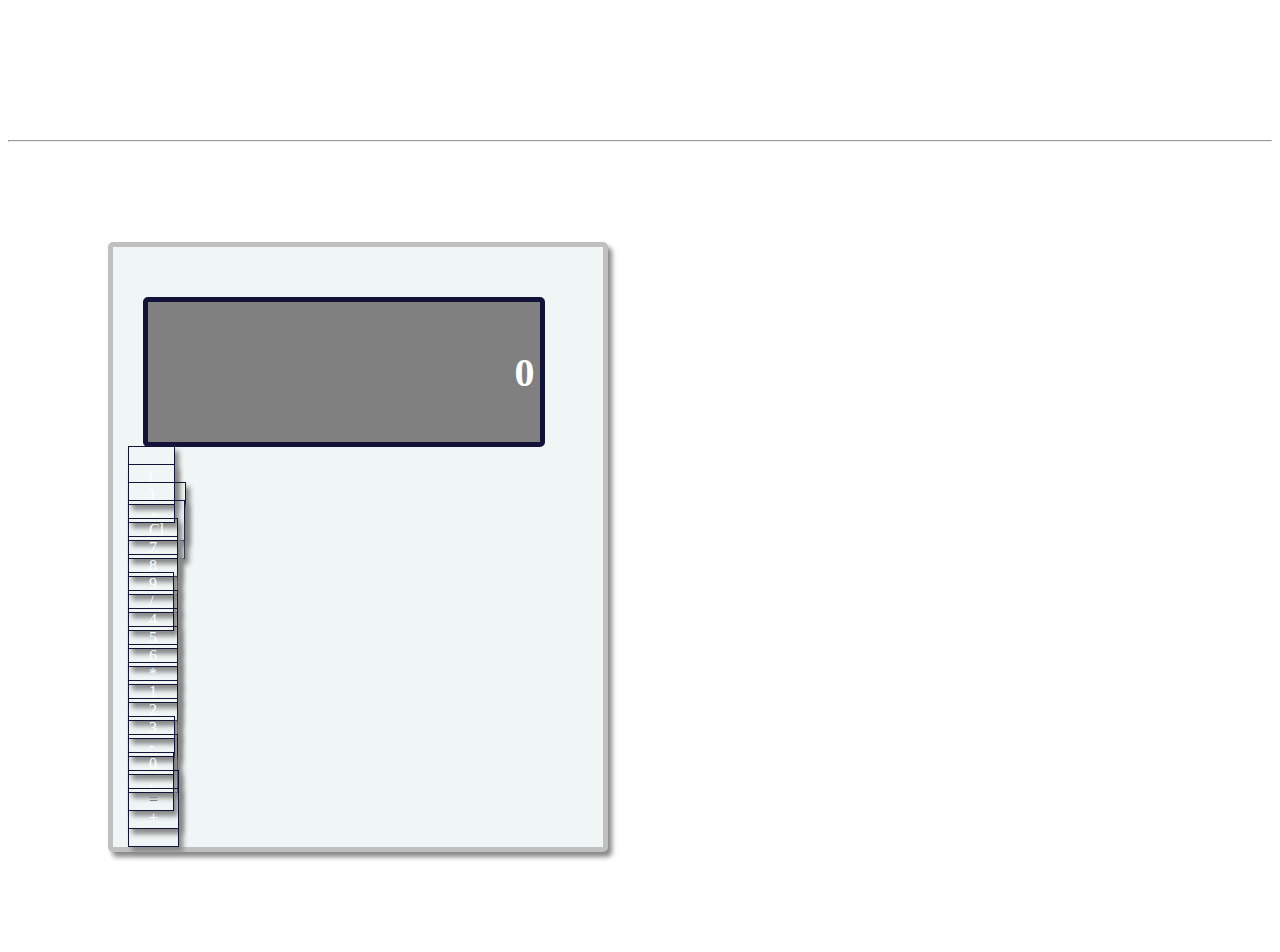
<file: Javascript_Calculator/index.html>
<!DOCTYPE html>
<html lang="en">
<head>
    <meta charset="UTF-8">
    <meta name="viewport" content="width=device-width, initial-scale=1.0">
    <meta http-equiv="X-UA-Compatible" content="ie=edge">
    <title>JS Calculator</title>
    <link rel="stylesheet" href="style.css">
</head>
<body>
<div class="container-fluid">
    <div class="row">
        <div class="container">
            <h1 class="lead text-center">js Calculator</h1>
        </div>
    </div>
    <hr>
    <div class="calculator-box mx-auto" id="calculator">
        <!-- 1 row -->
        <div class="row">
            <div class="calcOut mx-auto">
                <h1 id="steps">0</h1>
            </div>
        </div>
        <!-- 2 row -->
        <div class="row mx-auto">
            <div class="col-3">
                <a class="btn btn-lg btn-primary " id="(">(</a>
            </div>
            <div class="col-3">
                <a class="btn btn-lg btn-primary" id=")">)</a>
                <br>
            </div>
            <div class="col-3">
                <a class="btn btn-lg btn-danger" id="backOne">&#8592;</a>
            </div>
            <div class="col-3">
                <a class="btn btn-lg btn-danger" id="deleteAll">Cl</a>
            </div>
        </div>
        <!-- 3 row -->
        <div class="row mx-auto">
            <div class="col-3">
                <a class="btn btn-lg btn-primary" id="7">7</a>
            </div>
            <div class="col-3">
                <a class="btn btn-lg btn-primary" id="8">8</a>
                <br>
            </div>
            <div class="col-3"></hr>
                <a class="btn btn-lg btn-primary" id="9">9</a>
            </div>
            <div class="col-3">
                <a class="btn btn-lg btn-info" id="/">/</a>
            </div>
        </div>
        <!-- 4 row -->
        <div class="row mx-auto">
            <div class="col-3">
                <a class="btn btn-lg btn-primary" id="4">4</a>
            </div>
            <div class="col-3">
                <a class="btn btn-lg btn-primary" id="5">5</a>
                <br>
            </div>
            <div class="col-3">
                <a class="btn btn-lg btn-primary" id="6">6</a>
            </div>
            <div class="col-3">
                <a class="btn btn-lg btn-info" id="*">*</a>
            </div>
        </div>
        <!-- 5 row -->
        <div class="row mx-auto">
            <div class="col-3">
                <a class="btn btn-lg btn-primary" id="1">1</a>
            </div>
            <div class="col-3">
                <a class="btn btn-lg btn-primary" id="2">2</a>
                <br>
            </div>
            <div class="col-3">
                <a class="btn btn-lg btn-primary" id="3">3</a>
            </div>
            <div class="col-3">
                <a class="btn btn-lg btn-info" id="-">-</a>
            </div>
        </div>
        <!-- 6 row -->
        <div class="row mx-auto">
            <div class="col-3">
                <a class="btn btn-lg btn-primary" id="0">0</a>
            </div>
            <div class="col-3">
                <a class="btn btn-lg btn-primary" id=".">.</a>
                <br>
            </div>
            <div class="col-3">
                <a class="btn btn-lg btn-warning" id="total" style="color: grey">=</a>
            </div>
            <div class="col-3">
                <a class="btn btn-lg btn-info" id="+">+</a>
            </div>
        </div>
    </div>
</div>
<script src="main.js"></script>
</body>
</html>
</file>
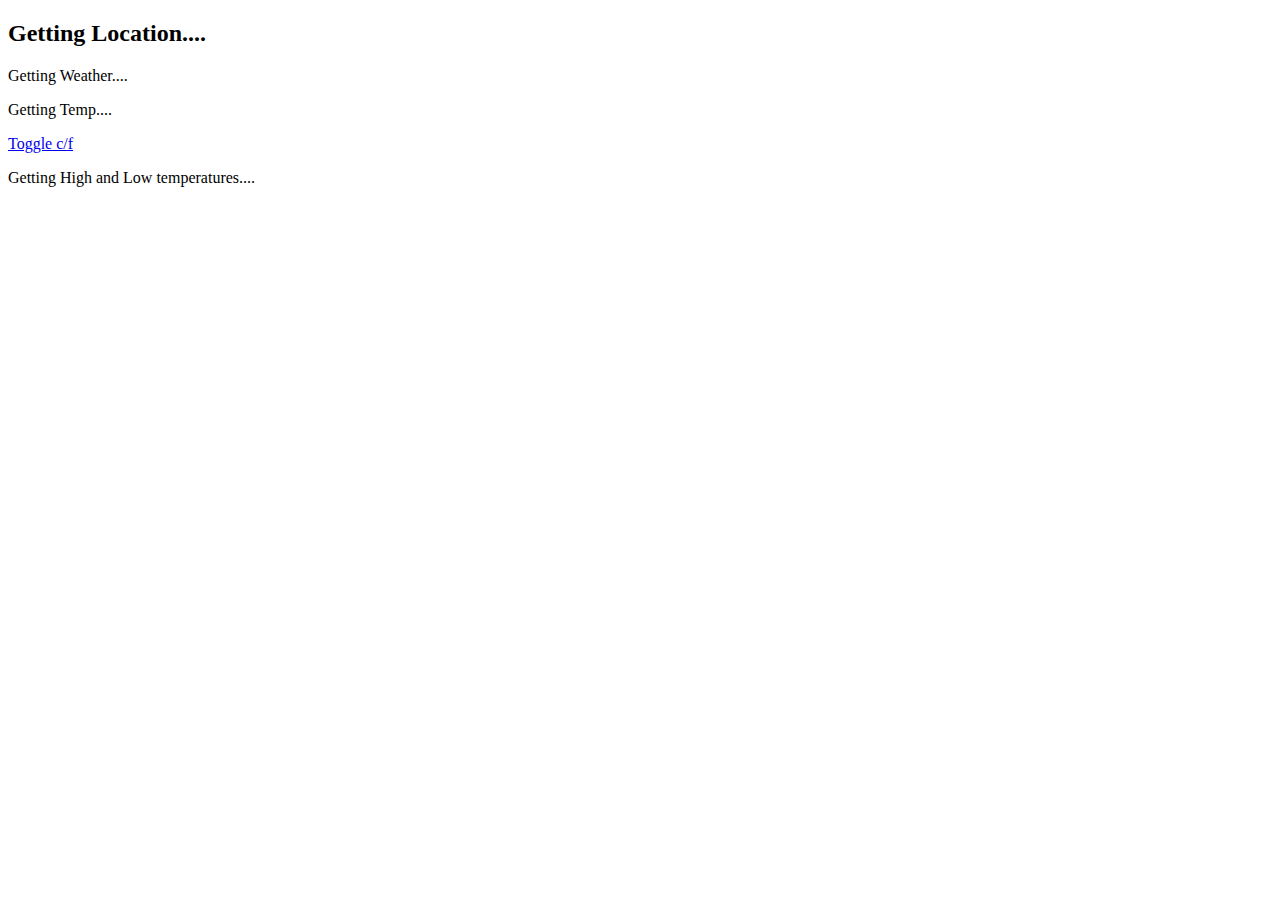
<file: Local_Weather/index.html>
<!DOCTYPE html>
<html lang="en">
<head>
    <meta charset="UTF-8">
    <meta name="viewport" content="width=device-width, initial-scale=1.0">
    <meta http-equiv="X-UA-Compatible" content="ie=edge">
    <title>Local Weather</title>
</head>
<body>
<div class="container">
    <div class="row">
        <h2 id="currentLocation" class="text-center">Getting Location....</h2>
    </div>
    <div class="row">
        <div class="col-md-4">
            <p id="currentWeather" class="text-center">Getting Weather....</p>
        </div>
        <div class="col-md-4">
            <p id="currentTemp" class="text-center">Getting Temp....</p>
            <p class="text-center">
                <a href="#" id="toggle">Toggle c/f</a>
            </p>
        </div>
        <div class="col-md-4">
            <p id="high-low" class="text-center">Getting High and Low temperatures....</p>

        </div>
    </div>
</div>
<script src="main.js"></script>
</body>
</html>
</file>
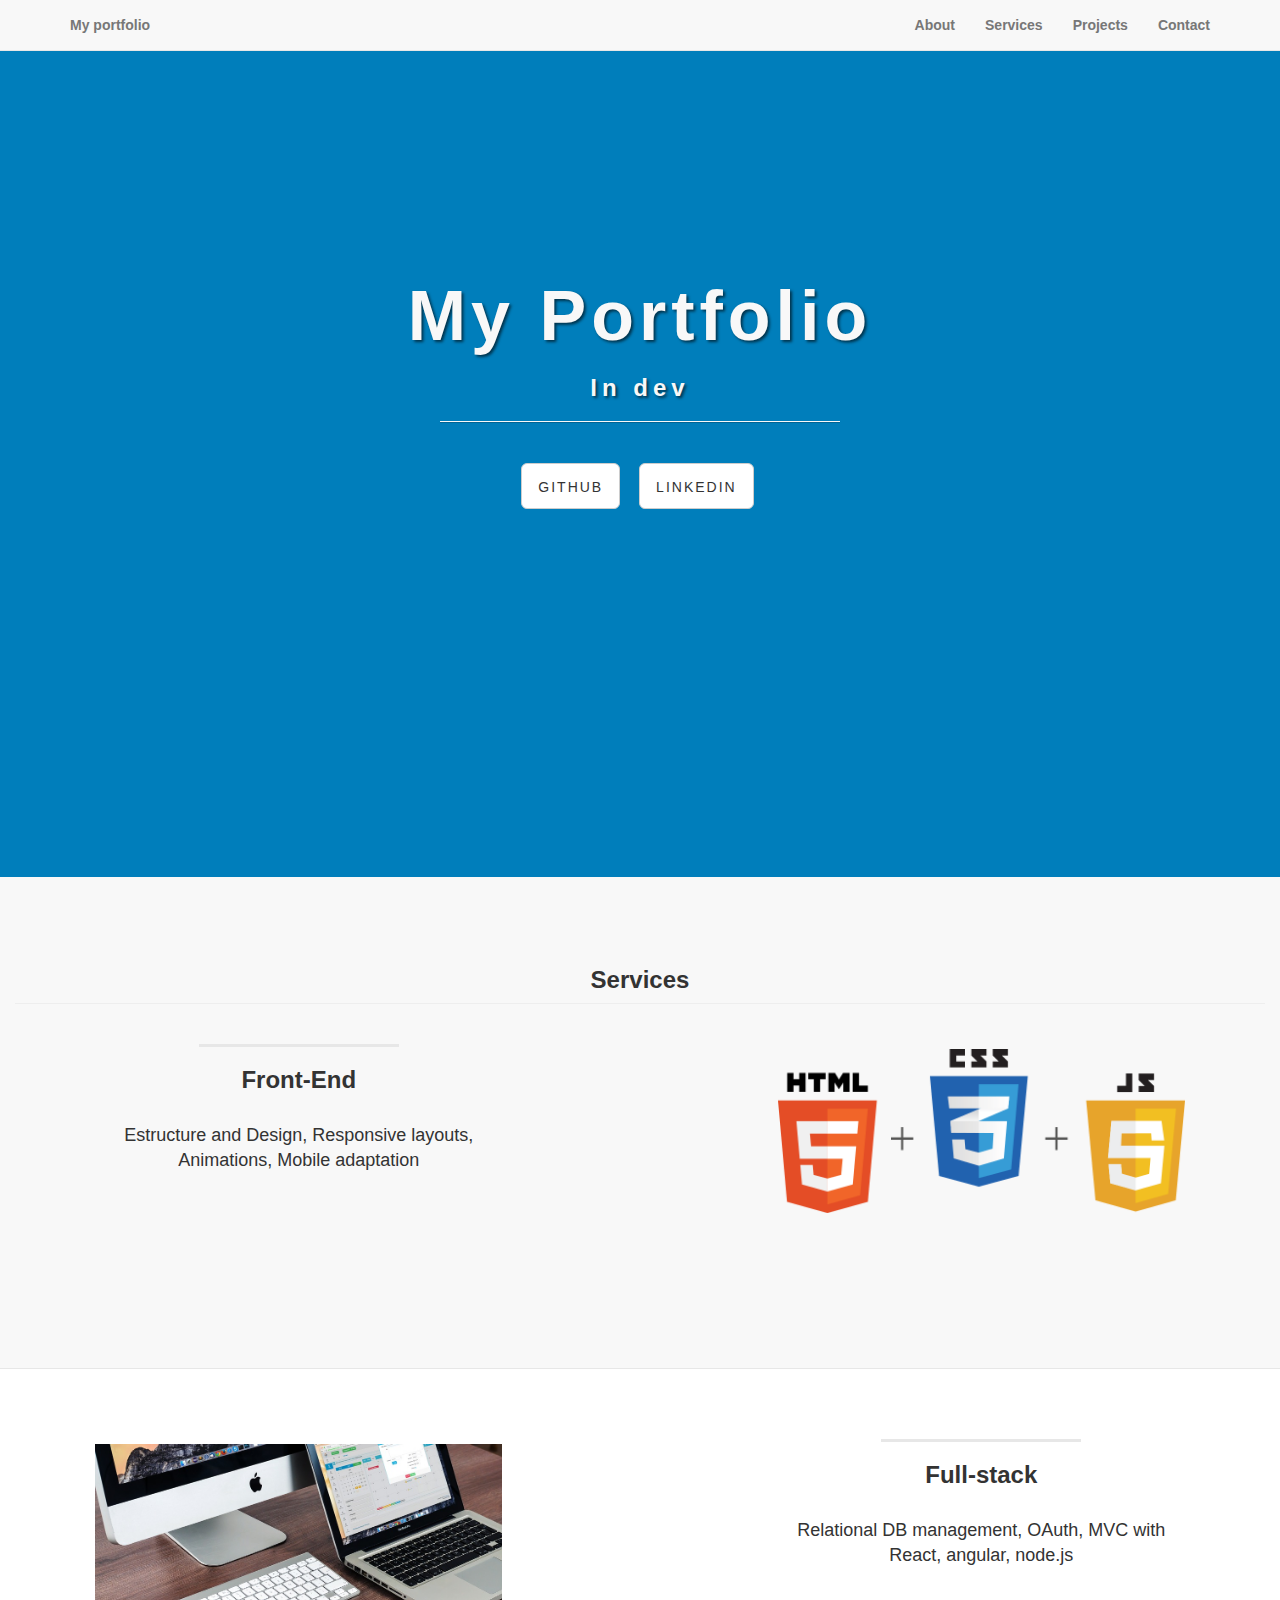
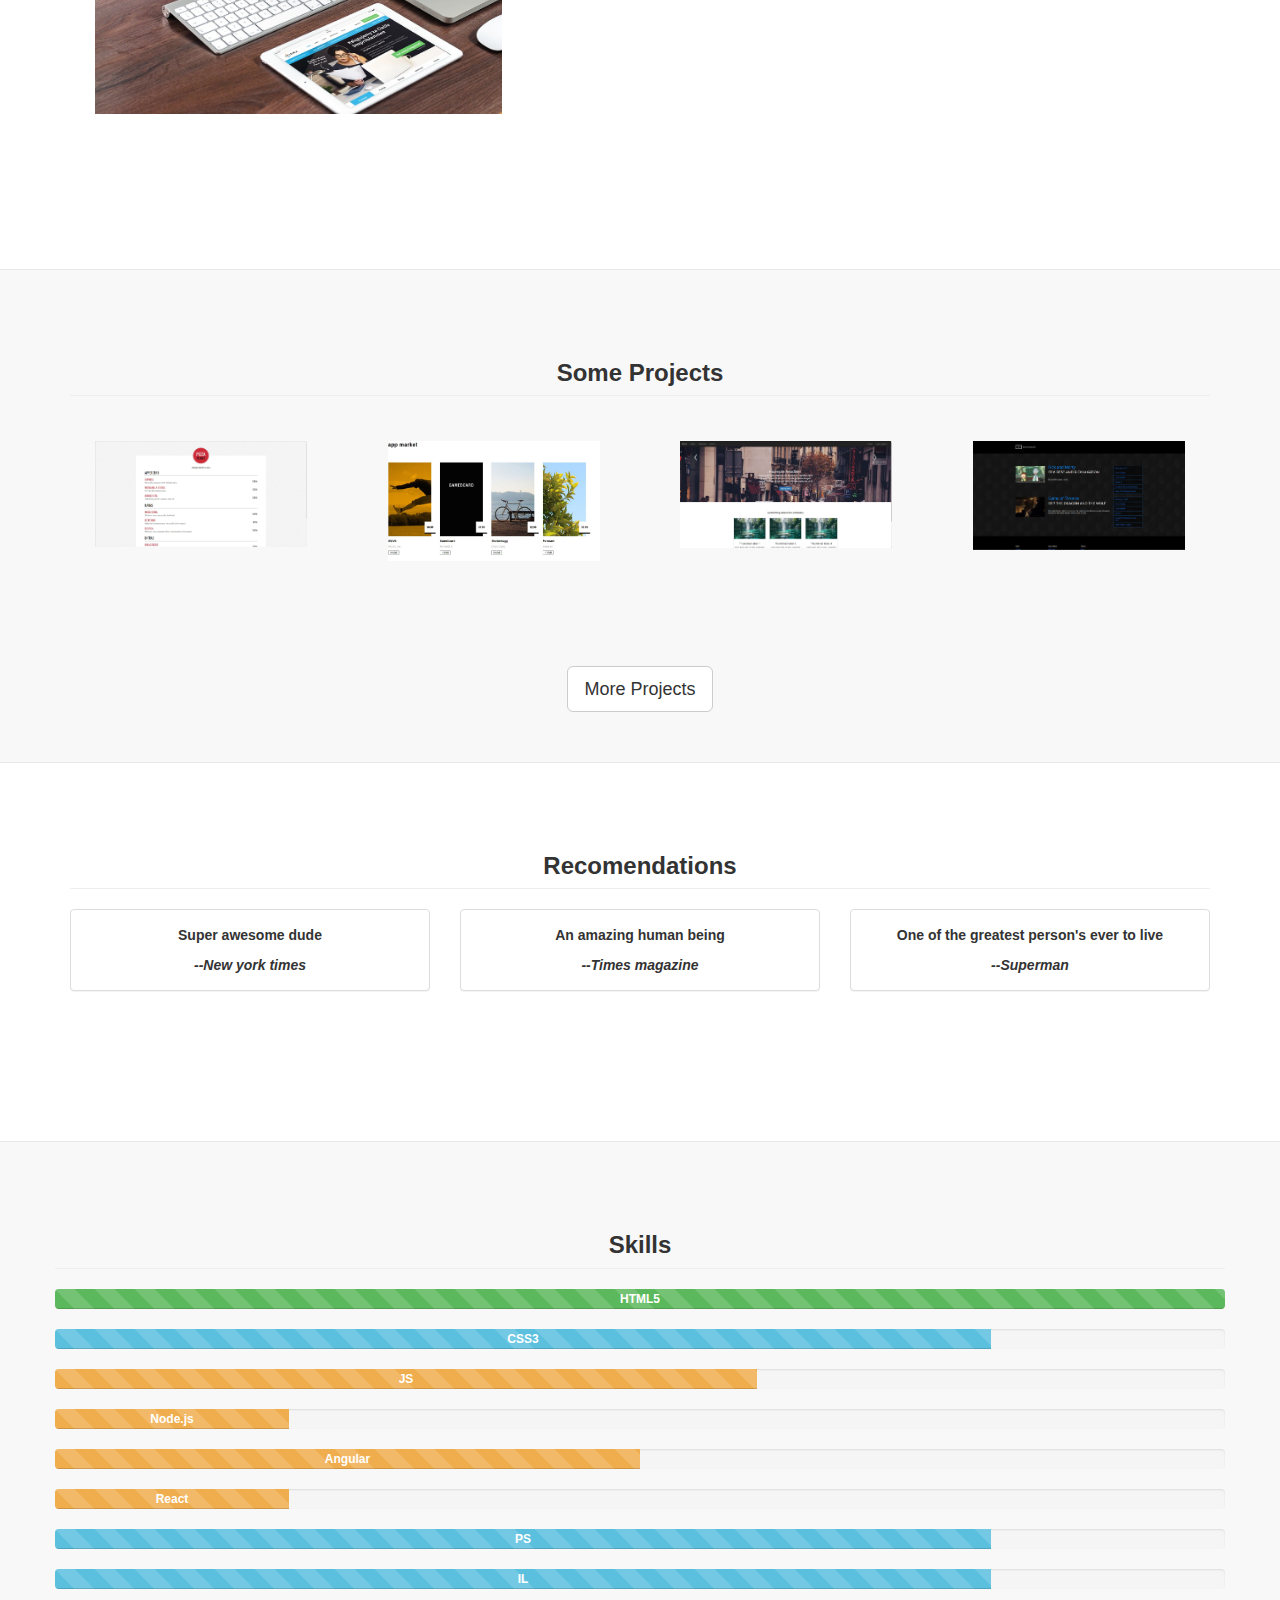
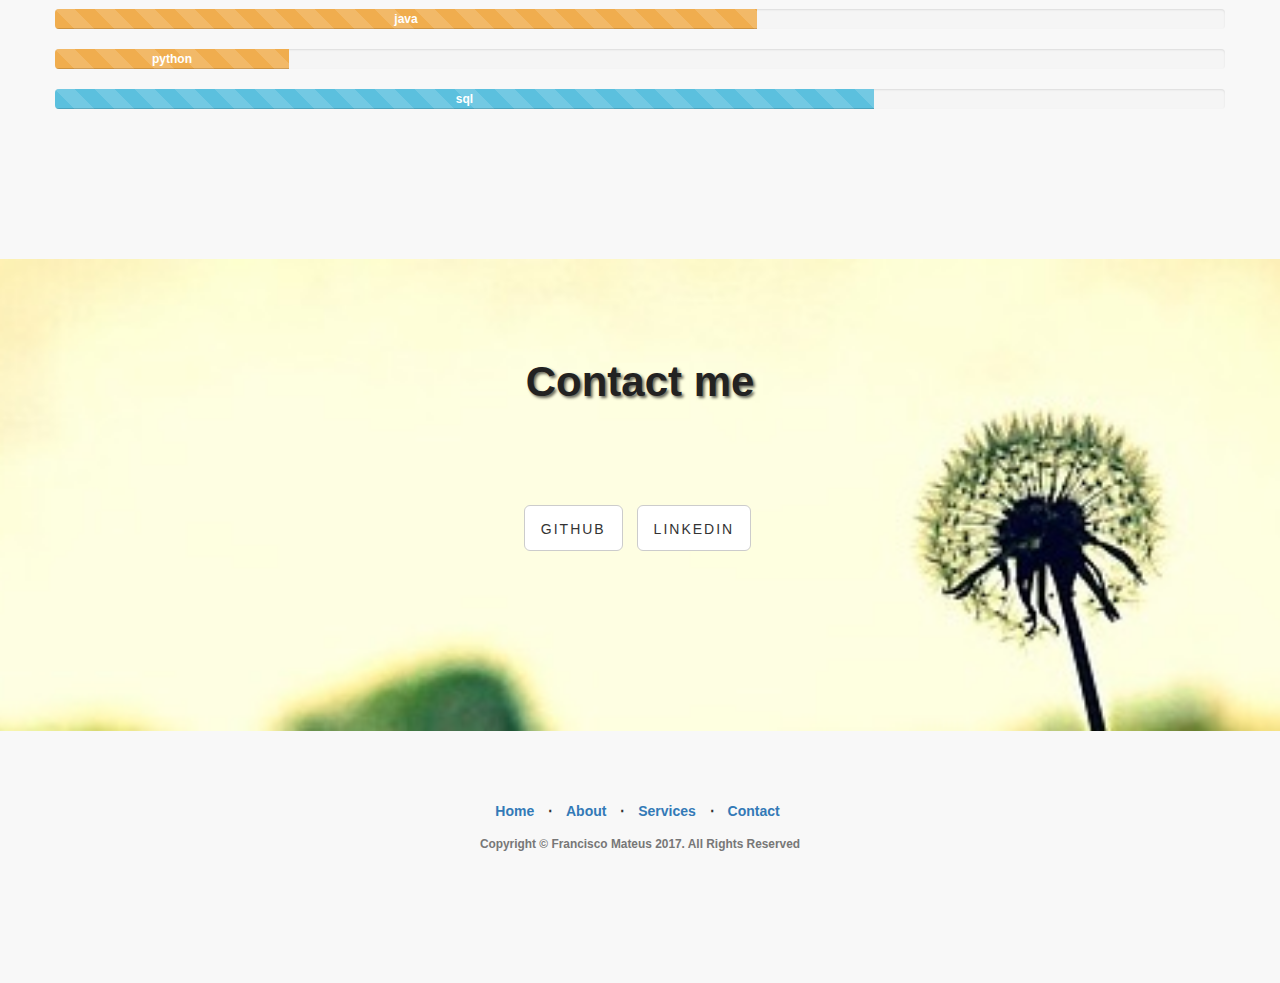
<file: Personal_Portfolio_Webpage/index.html>
<!DOCTYPE html>
<html lang="en">

<head>
    <meta charset="utf-8">
    <meta http-equiv="X-UA-Compatible" content="IE=edge">
    <meta name="viewport" content="width=device-width, initial-scale=1">
    <!-- The above 3 meta tags *must* come first in the head; any other head content must come *after* these tags -->
    <title>Bootstrap 101 Template</title>

    <!-- Bootstrap -->
    <link href="css/bootstrap.min.css" rel="stylesheet">
    <link href="css/style.css" rel="stylesheet">

    <!-- HTML5 shim and Respond.js for IE8 support of HTML5 elements and media queries -->
    <!-- WARNING: Respond.js doesn't work if you view the page via file:// -->
    <!--[if lt IE 9]>
      <script src="https://oss.maxcdn.com/html5shiv/3.7.3/html5shiv.min.js"></script>
      <script src="https://oss.maxcdn.com/respond/1.4.2/respond.min.js"></script>
    <![endif]-->
</head>

<body>

    <!-- /.Navbar -->
    <nav class="navbar navbar-default navbar-fixed-top topnav" role="navigation">
        <div class="container topnav">
            <!-- Brand and toggle get grouped for better mobile display -->
            <div class="navbar-header">
                <button type="button" class="navbar-toggle" data-toggle="collapse" data-target="#bs-example-navbar-collapse-1">
                    <span class="sr-only">Toggle navigation</span>
                    <span class="icon-bar"></span>
                    <span class="icon-bar"></span>
                    <span class="icon-bar"></span>
                </button>
                <a class="navbar-brand topnav" href="#">My portfolio</a>
            </div>
            <!-- Collect the nav links, forms, and other content for toggling -->
            <div class="collapse navbar-collapse" id="bs-example-navbar-collapse-1">
                <ul class="nav navbar-nav navbar-right">
                    <li>
                        <a href="#about">About</a>
                    </li>
                    <li>
                        <a href="#services">Services</a>
                    </li>
                    <li>
                        <a href="#projects">Projects</a>
                    </li>
                    <li>
                        <a href="#contact">Contact</a>
                    </li>
                </ul>
            </div>
            <!-- /.navbar-collapse -->
        </div>
        <!-- /.container -->
    </nav>

    <!-- Header -->
    <section>
        <a name="about"></a>
        <div class="intro-header">
            <div class="container">

                <div class="row">
                    <div class="col-lg-12">
                        <div class="intro-message">
                            <h1>My Portfolio</h1>
                            <h3>In dev</h3>
                            <hr class="intro-divider">
                            <ul class="list-inline intro-social-buttons">
                                <!-- Put twitter here
                            <li>
                                <a href="https://twitter.com/SBootstrap" class="btn btn-default btn-lg"><i class="fa fa-twitter fa-fw"></i> <span class="network-name">Twitter</span></a>
                            </li>
                            -->
                                <li>
                                    <a href="https://github.com/Elthask" target="_blank" class="btn btn-default btn-lg"><i class="fa fa-github fa-fw"></i> <span class="network-name">Github</span></a>
                                </li>
                                <li>
                                    <a href="https://www.linkedin.com/in/francisco-mateus-06014791/" target="_blank" class="btn btn-default btn-lg"><i class="fa fa-linkedin fa-fw"></i> <span class="network-name">Linkedin</span></a>
                                </li>
                            </ul>
                        </div>
                    </div>
                </div>

            </div>
            <!-- /.container -->

        </div>
        <!-- /.intro-header -->
    </section>
    <!-- /. end of section -->

    <!-- Related Projects Row -->

    <section>
        <a name="services"></a>
        <div class="content-section-a">
            <div class="col-lg-12">
                <h3 class="page-header">Services</h3>
            </div>
            <div class="container">
                <div class="row">
                    <div class="col-lg-5 col-sm-6">
                        <hr class="section-heading-spacer">
                        <h3 class="section-heading">Front-End</h3>
                        <p class="lead">Estructure and Design, Responsive layouts, Animations, Mobile adaptation</p>
                    </div>
                    <div class="col-lg-5 col-lg-offset-2 col-sm-6">
                        <img class="img-responsive" src="img/vis-frontend-1.png" alt="">
                    </div>
                </div>


            </div>
            <!-- /.content-section-a -->
        </div>
        <!-- /.container-section-a -->

        <div class="content-section-b">
            <div class="container">
                <div class="row">
                    <div class="col-lg-5 col-sm-6">
                        <img class="img-responsive" src="img/mac.jpg" alt="">
                    </div>
                    <div class="col-lg-5 col-lg-offset-2 col-sm-6">
                        <hr class="section-heading-spacer">
                        <h3 class="section-heading">Full-stack</h3>
                        <p class="lead">Relational DB management, OAuth, MVC with React, angular, node.js</p>
                    </div>

                </div>
            </div>
        </div>
        <!-- /.content-section-b -->
    </section>
    <!-- /. end of section -->

    <!-- Projects -->
    <section>
        <a name="projects"></a>
        <div class="content-section-a">
            <div class="container">
                <div class="row">

                    <div class="col-lg-12">
                        <h3 class="page-header">Some Projects</h3>
                    </div>

                    <div class="col-sm-3">
                        <a href="https://github.com/Elthask/Angular-Pizza-Planet">
                            <img class="img-responsive portfolio-item" src="img/pizzaplanet.JPG" alt="">
                        </a>
                    </div>

                    <div class="col-sm-3">
                        <a href="https://github.com/Elthask/Angular-Directives-App-Market">
                            <img class="img-responsive portfolio-item" src="img/appmarket.JPG" alt="">
                        </a>
                    </div>
                    <div class="col-sm-3">
                        <a href="https://github.com/Elthask/Angular-reader">
                            <img class="img-responsive portfolio-item" src="img/comp.JPG" alt="">
                        </a>
                    </div>

                    <div class="col-sm-3">
                        <a href="https://elthask.github.io/Bolt-Network/">
                            <img class="img-responsive portfolio-item" src="img/comp2.JPG" alt="">
                        </a>
                    </div>
                </div>
                <!-- /.row -->
                <a href="projs.html">
                    <button class="btn btn-default btn-lg">More Projects</button>
                </a>

            </div>
        </div>
    </section>
    <!-- /.End of Project section -->

    <!-- Marketing Icons Section -->
    <!--<a name="recomen"></a> -->
    <section>
        <div class="content-section-b">
            <div class="container">
                <div class="row">
                    <div class="col-lg-12">
                        <h3 class="page-header">
                            Recomendations
                        </h3>
                    </div>
                    <div class="col-md-4">
                        <div class="panel panel-default">
                            <!--
                        <div class="panel-heading">
                        <h4><i class="fa fa-fw fa-check"></i> Bootstrap v3.3.7</h4>
                        </div>
                    -->
                            <div class="panel-body">
                                <p>Super awesome dude</p>
                                <i>--New york times</i>
                            </div>
                        </div>
                    </div>
                    <div class="col-md-4">
                        <div class="panel panel-default">
                            <!--
                        <div class="panel-heading">
                        <h4><i class="fa fa-fw fa-check"></i> Bootstrap v3.3.7</h4>
                        </div>
                    -->
                            <div class="panel-body">
                                <p>An amazing human being</p>
                                <i> --Times magazine</i>
                            </div>
                        </div>
                    </div>
                    <div class="col-md-4">
                        <div class="panel panel-default">
                            <!--
                        <div class="panel-heading">
                        <h4><i class="fa fa-fw fa-check"></i> Bootstrap v3.3.7</h4>
                        </div>
                    -->
                            <div class="panel-body">
                                <p>One of the greatest person's ever to live</p>
                                <i>--Superman</i>
                            </div>
                        </div>
                    </div>
                </div>
                <!-- /.row -->
            </div>
        </div>
    </section>
    <!-- /.section -->



    <!-- row skills-->
    <section>
        <div class="content-section-a">
            <div class="container">
                <div class="row">

                    <h3 class="page-header">Skills</h3>

                    <div class="progress">
                        <div class="progress-bar progress-bar-success progress-bar-striped active" role="progressbar" aria-valuenow="40" aria-valuemin="0" aria-valuemax="100" style="width: 100%">HTML5
                            <span class="sr-only">80% Complete (success)</span>
                        </div>
                    </div>
                    <div class="progress">
                        <div class="progress-bar progress-bar-info progress-bar-striped active" role="progressbar" aria-valuenow="20" aria-valuemin="0" aria-valuemax="100" style="width: 80%">CSS3
                            <span class="sr-only">80% Complete</span>
                        </div>
                    </div>
                    <div class="progress">
                        <div class="progress-bar progress-bar-warning progress-bar-striped active" role="progressbar" aria-valuenow="60" aria-valuemin="0" aria-valuemax="100" style="width: 60%">JS
                            <span class="sr-only">60% Complete (warning)</span>
                        </div>
                    </div>
                    <div class="progress">
                        <div class="progress-bar progress-bar-warning progress-bar-striped active" role="progressbar" aria-valuenow="20" aria-valuemin="0" aria-valuemax="100" style="width: 20%">Node.js
                            <span class="sr-only">80% Complete</span>
                        </div>
                    </div>
                    <div class="progress">
                        <div class="progress-bar progress-bar-warning progress-bar-striped active" role="progressbar" aria-valuenow="20" aria-valuemin="0" aria-valuemax="100" style="width: 50%">Angular
                            <span class="sr-only">80% Complete</span>
                        </div>
                    </div>
                    <div class="progress">
                        <div class="progress-bar progress-bar-warning progress-bar-striped active" role="progressbar" aria-valuenow="20" aria-valuemin="0" aria-valuemax="100" style="width: 20%">React
                            <span class="sr-only">80% Complete</span>
                        </div>
                    </div>
                    <div class="progress">
                        <div class="progress-bar progress-bar-info progress-bar-striped active" role="progressbar" aria-valuenow="80" aria-valuemin="0" aria-valuemax="100" style="width: 80%">PS
                            <span class="sr-only">80% Complete (danger)</span>
                        </div>
                    </div>
                    <div class="progress">
                        <div class="progress-bar progress-bar-info progress-bar-striped active" role="progressbar" aria-valuenow="80" aria-valuemin="0" aria-valuemax="100" style="width: 80%">IL
                            <span class="sr-only">80% Complete (danger)</span>
                        </div>
                    </div>
                    <div class="progress">
                        <div class="progress-bar progress-bar-warning progress-bar-striped active" role="progressbar" aria-valuenow="20" aria-valuemin="0" aria-valuemax="100" style="width: 60%">java
                            <span class="sr-only">80% Complete</span>
                        </div>
                    </div>
                    <div class="progress">
                        <div class="progress-bar progress-bar-warning progress-bar-striped active" role="progressbar" aria-valuenow="20" aria-valuemin="0" aria-valuemax="100" style="width: 20%">python
                            <span class="sr-only">80% Complete</span>
                        </div>
                    </div>
                    <div class="progress">
                        <div class="progress-bar progress-bar-info progress-bar-striped active" role="progressbar" aria-valuenow="20" aria-valuemin="0" aria-valuemax="100" style="width: 70%">sql
                            <span class="sr-only">80% Complete</span>
                        </div>
                    </div>
                </div>

                <!-- /.row skills-->

            </div>
            <!-- /.container-->
        </div>
    </section>

    <!-- /.section -->



    <!-- Contact me -->
    <a name="contact"></a>
    <div class="banner">
        <div class="container">
            <div class="row">
                <h2>Contact me</h2>
            </div>
            <div class="row">
                <ul class="list-inline intro-social-buttons">
                    <!-- Put twitter here
                            <li>
                                <a href="https://twitter.com/SBootstrap" class="btn btn-default btn-lg"><i class="fa fa-twitter fa-fw"></i> <span class="network-name">Twitter</span></a>
                            </li>
                            -->
                    <li>
                        <a href="https://github.com/Elthask" target="_blank" class="btn btn-default btn-lg"><i class="fa fa-github fa-fw"></i> <span class="network-name">Github</span></a>
                    </li>
                    <li>
                        <a href="https://www.linkedin.com/in/francisco-mateus-06014791/" target="_blank" class="btn btn-default btn-lg"><i class="fa fa-linkedin fa-fw"></i> <span class="network-name">Linkedin</span></a>
                    </li>
                </ul>
            </div>
        </div>
    </div>
    <!-- Banner -->

    <!-- Footer -->
    <footer>
        <div class="container">
            <div class="row">
                <div class="col-lg-12">
                    <ul class="list-inline">
                        <li>
                            <a href="#">Home</a>
                        </li>
                        <li class="footer-menu-divider">&sdot;</li>
                        <li>
                            <a href="#about">About</a>
                        </li>
                        <li class="footer-menu-divider">&sdot;</li>
                        <li>
                            <a href="#services">Services</a>
                        </li>
                        <li class="footer-menu-divider">&sdot;</li>
                        <li>
                            <a href="#contact">Contact</a>
                        </li>
                    </ul>
                    <p class="copyright text-muted small">Copyright &copy; Francisco Mateus 2017. All Rights Reserved</p>
                </div>
            </div>
        </div>
    </footer>



    <!-- jQuery (necessary for Bootstrap's JavaScript plugins) -->
    <script src="https://ajax.googleapis.com/ajax/libs/jquery/1.12.4/jquery.min.js"></script>
    <!-- Include all compiled plugins (below), or include individual files as needed -->
    <script src="js/bootstrap.min.js"></script>
</body>

</html>
</file>
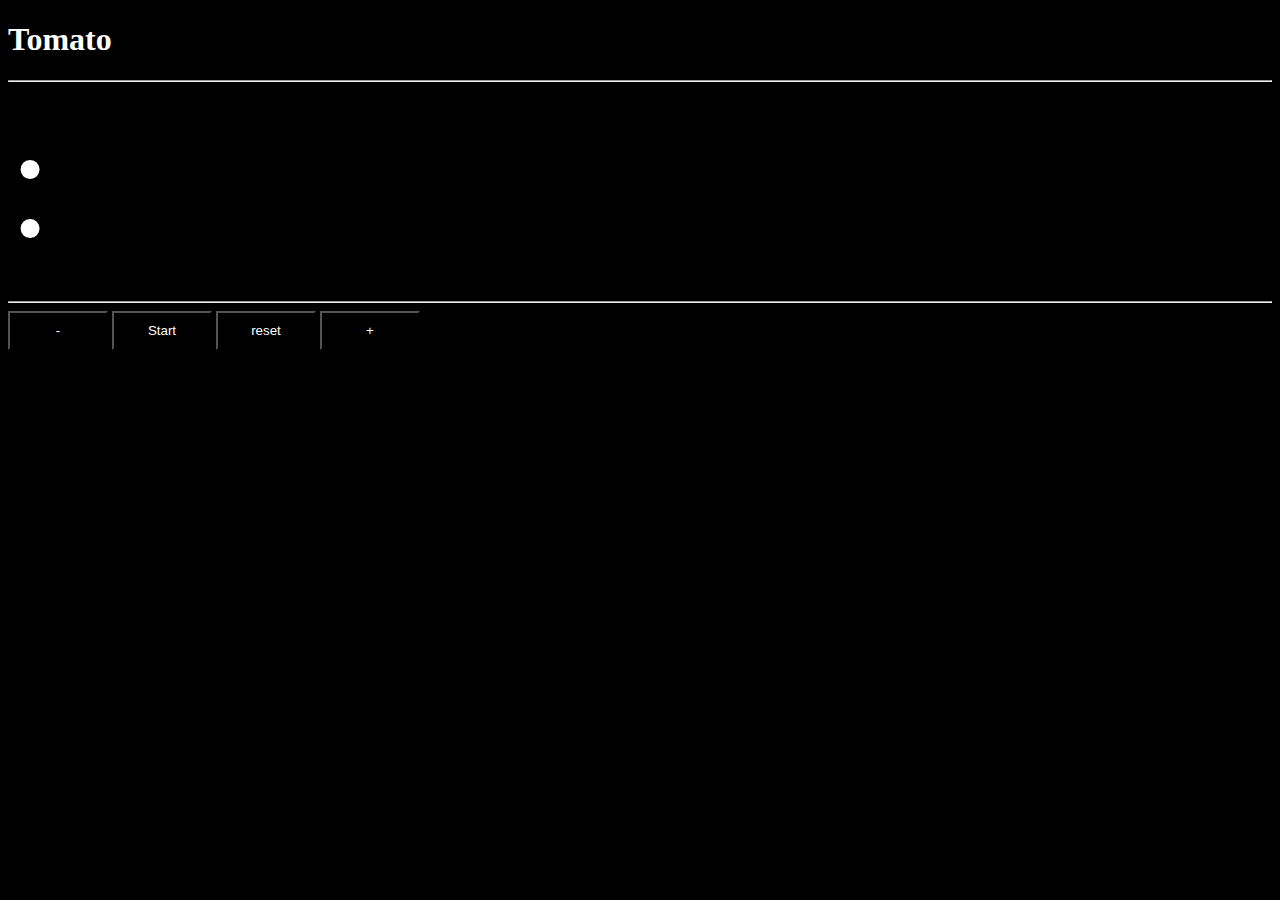
<file: Pomodoro_Clock/index.html>
<!DOCTYPE html>
<html lang="en">
<head>
    <meta charset="UTF-8">
    <meta name="viewport" content="width=device-width, initial-scale=1.0">
    <meta http-equiv="X-UA-Compatible" content="ie=edge">
    <title>Pomodoro Clock</title>
    <link rel="stylesheet" href="style.css">
</head>
<body>
    <div class="container-full">
        <h1 class="text-center">Tomato</h1>
        <hr>
        <div class="row mx-auto">
            <div class="col-sm-12" id="clock-timer">
                <div class="clock-timer text-center" id="clock-timer">
                    <span class="minutes"></span>
                    :
                    <span class="seconds"></span>
                </div>
            </div>
        </div>
        <br>
        <hr>
        <!-- buttons -->
        <div class="row">
            <div class="col-xs-12 mx-auto">
                <button class="btn btn-warning" id="pomodoro-minus-btn">-</button>
                <button class="btn mx-auto btn-info start-pomodoro">Start</button>
                <button class="btn btn-danger reset">reset</button>
                <button class="btn btn-warning" id="pomodoro-plus-btn">+</button>
            </div>
        </div>
    
        <div class="row">
    
        </div>
    </div>
    <script src="main.js"></script>
</body>
</html>
</file>
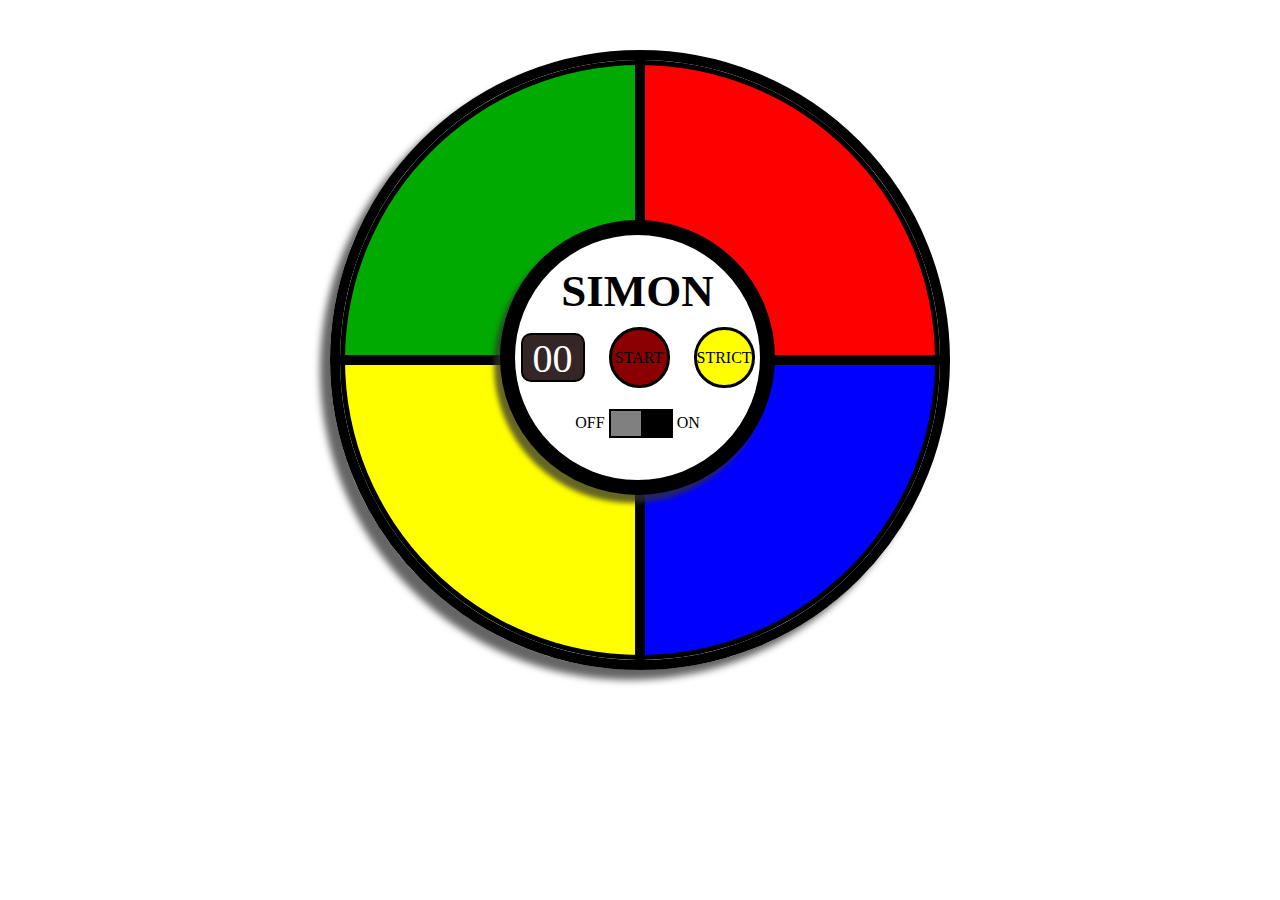
<file: Simon_Game/index.html>
<!DOCTYPE html>
<html lang="en">
<head>
    <meta charset="UTF-8">
    <meta name="viewport" content="width=device-width, initial-scale=1.0">
    <meta http-equiv="X-UA-Compatible" content="ie=edge">
    <title>Simon Says</title>
    <link rel="stylesheet" href="style.css">
</head>
<body>
    <div class="container">
        <div class="header">
            <h1></h1>
        </div>
        <div class="simonBoard ">
            <div id="0" class="pad green"></div>
            <div id="1" class="pad red"></div>
            <div id="2" class="pad yellow"></div>
            <div id="3" class="pad blue"></div>
            <div class="board-controls">
                <div class="title">SIMON</div>
                <div class="display inline">00</div>
                <div class="start inline">START</div>
                <div class="strict inline">STRICT</div>
                <div class="switch-container">
                    <p class="off inline">OFF</p>
                    <div class="switch outter-switch inline">
                        <div class="inner-switch"></div>
                    </div>
                    <p class="on inline">ON</p>
                </div>
            </div>
        </div>
    </div>
</body>
<script src="main.js"></script>
</html>
</file>
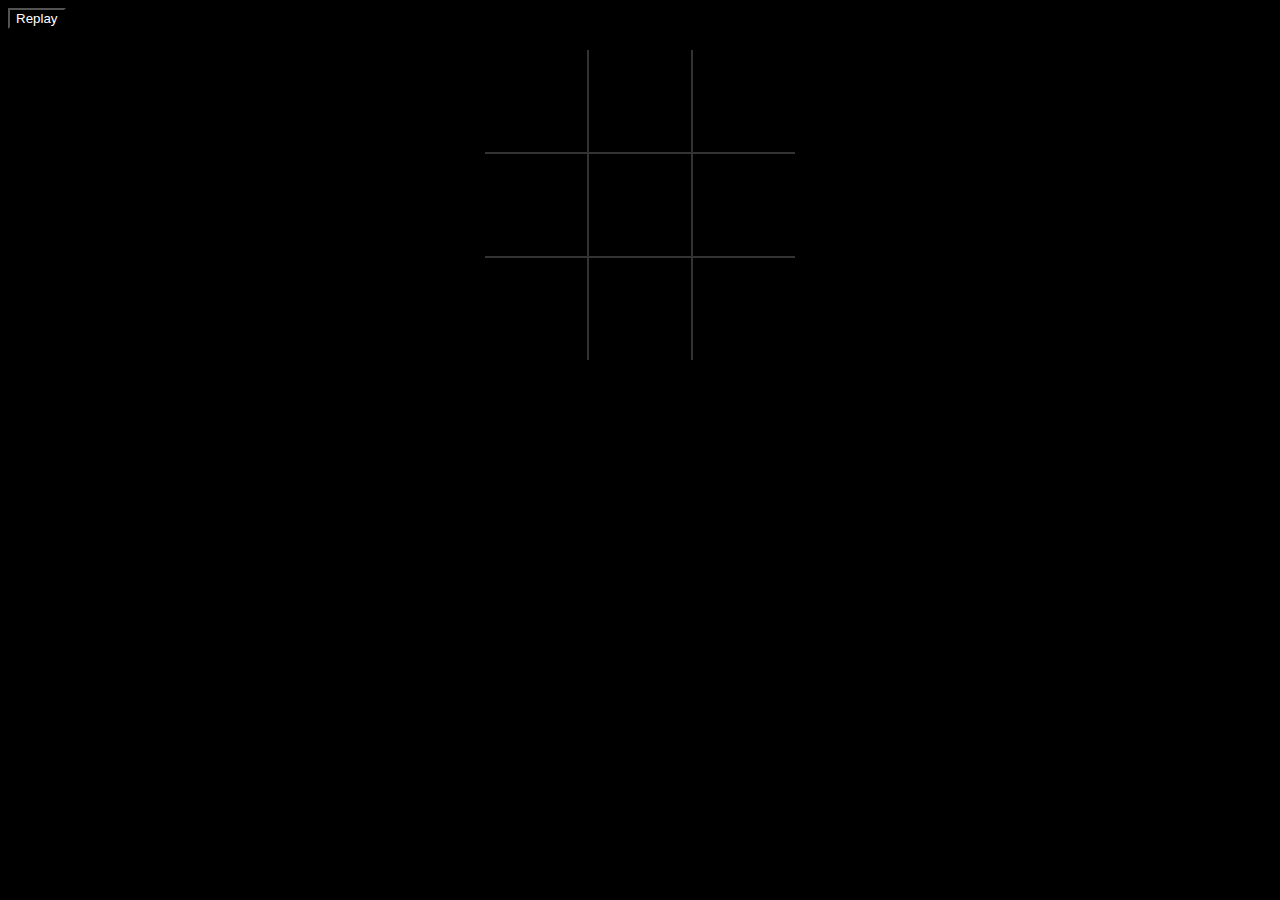
<file: tic_tac_toe/index.html>
<!DOCTYPE html>
<html lang="en">
<head>
    <meta charset="UTF-8">
    <meta name="viewport" content="width=device-width, initial-scale=1.0">
    <meta http-equiv="X-UA-Compatible" content="ie=edge">
    <title>Tic_Tac_Toe</title>
    <link rel="stylesheet" href="style.css">
</head>
<body>
<div class="container-fluid">
    <div class="panel panel-default">
        <div class="panel-body">
            <table>
                <tr>
                    <td class="cell" id="0"></td>
                    <td class="cell" id="1"></td>
                    <td class="cell" id="2"></td>
                </tr>
                <tr>
                    <td class="cell" id="3"></td>
                    <td class="cell" id="4"></td>
                    <td class="cell" id="5"></td>
                </tr>
                <tr>
                    <td class="cell" id="6"></td>
                    <td class="cell" id="7"></td>
                    <td class="cell" id="8"></td>
                </tr>
            </table>
        </div>
        <div class="panel-footer" >
            <button onClick="startGame()">Replay</button>
        </div>
    </div>
</div>
<script src="main.js"></script>
</body>
</html>
</file>
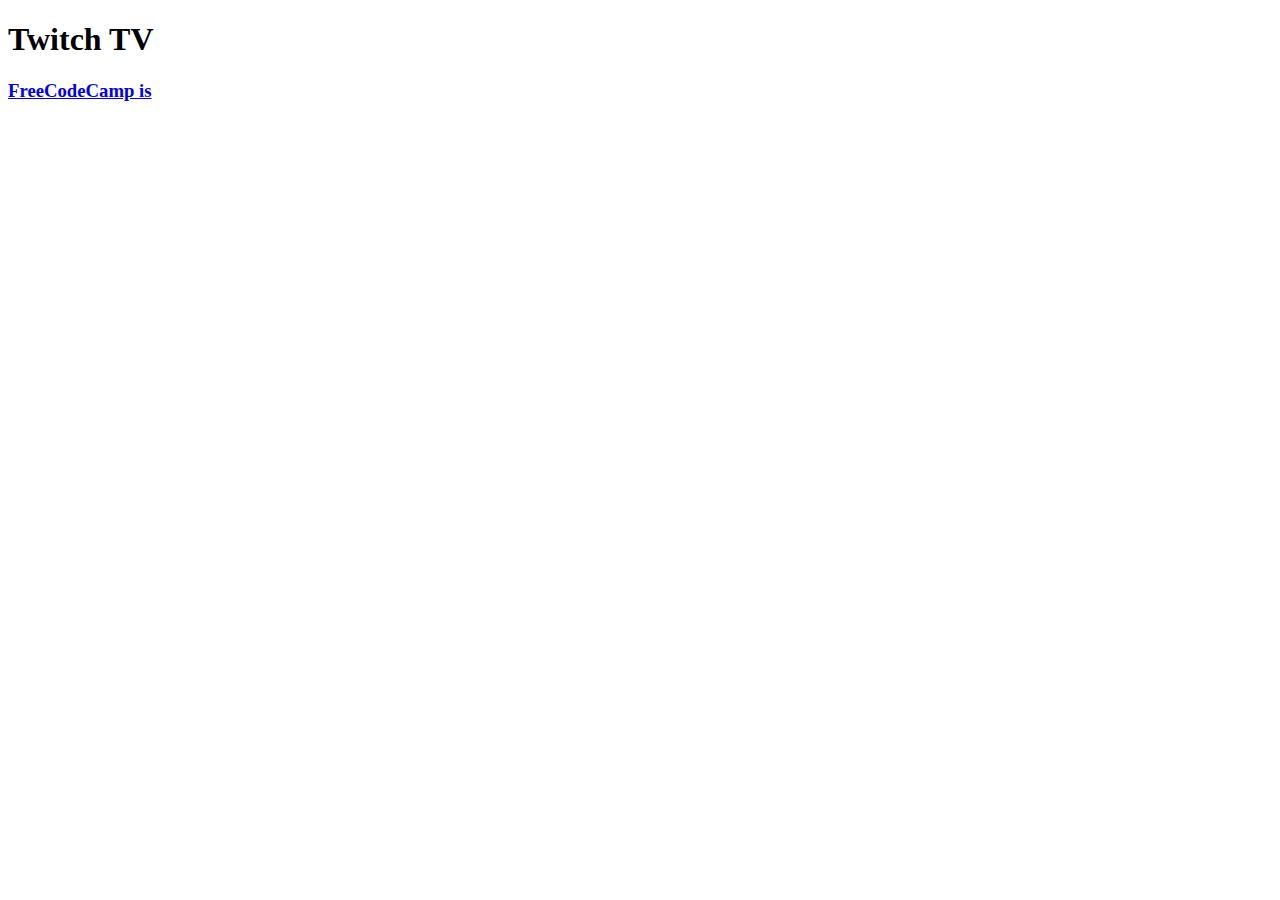
<file: twitch_json_api/index.html>
<!DOCTYPE html>
<html lang="en">
<head>
    <meta charset="UTF-8">
    <meta name="viewport" content="width=device-width, initial-scale=1.0">
    <meta http-equiv="X-UA-Compatible" content="ie=edge">
    <title>Twich JSON API</title>
    <link rel="stylesheet" href="style.css">
</head>
<body>
    <div class="container">
        <div id="header" class="text-center">
            <h1>Twitch TV</h1>
            <a href="https://go.twitch.tv/freecodecamp" target="_blank">
                <h3>FreeCodeCamp is
                    <span id="fccStatus"></span>
                </h3>
            </a>
        </div>
    
        <div id="followerInfo">
        </div>
    </div>
<script src="main.js"></script>    
</body>
</html>
</file>
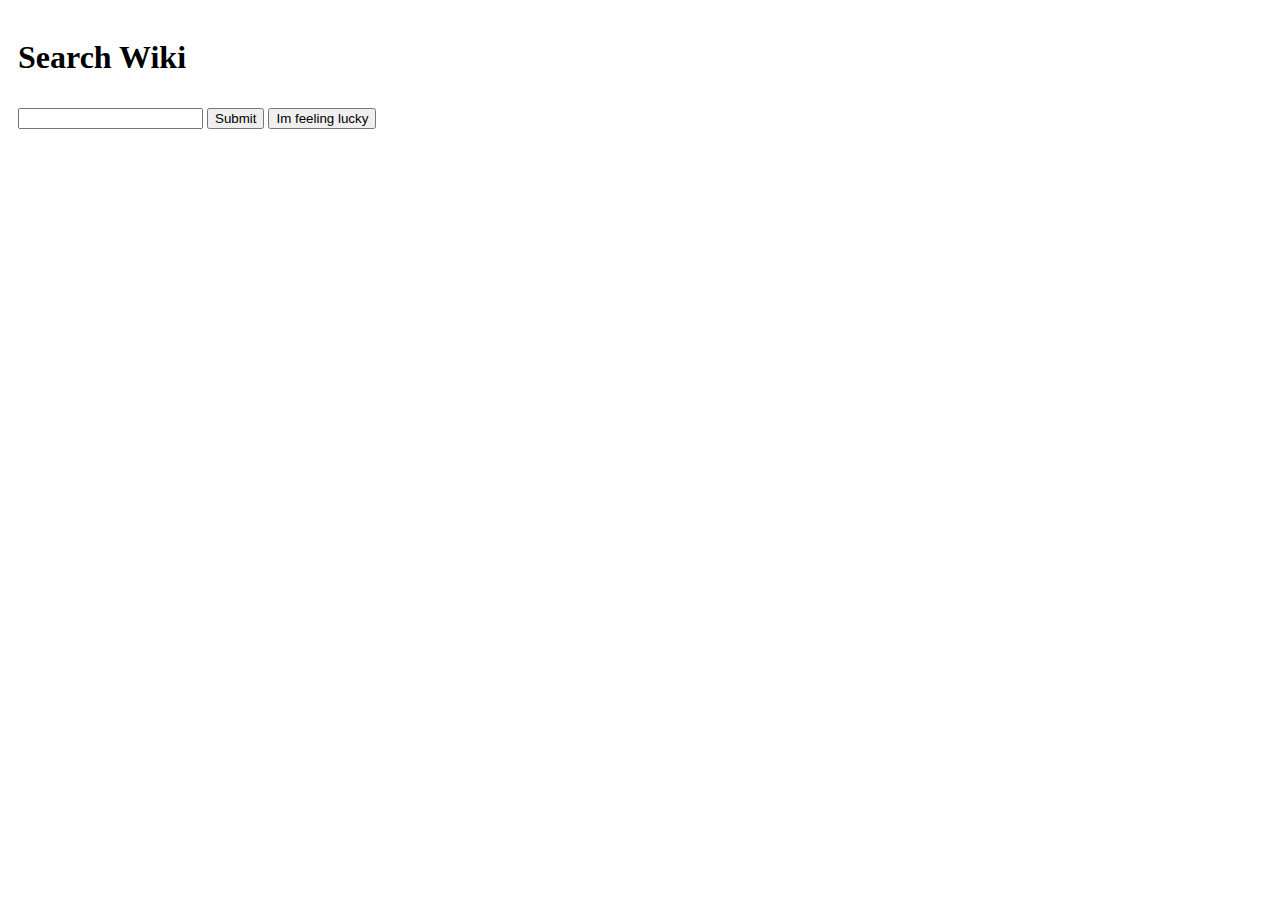
<file: wikipedia_viewer/index.html>
<!DOCTYPE html>
<html lang="en">
<head>
    <meta charset="UTF-8">
    <meta name="viewport" content="width=device-width, initial-scale=1.0">
    <meta http-equiv="X-UA-Compatible" content="ie=edge">
    <title>Wikipedia Viewer</title>
    <link rel="stylesheet" href="style.css">
</head>
<body>
    <div class="container-fluid">
        <div class="row">
            <div class="col-md-2">
                <h1>Search Wiki</h1>
            </div>
            <div class="col-md-8">
                <input class="from-control" id="searchTerm">
                    <button id="search" type="button" class="btn btn-primary">Submit</button>
                </input>
                <a href="https://en.wikipedia.org/wiki/Special:Random" target="_blank">
                    <button type="button" class="btn btn-success">Im feeling lucky</button>
                </a>
            </div>
            <div class="col-md-2">
                <!-- could put some account info or wtvs-->
            </div>
        </div>
    </div>
    
    <!-- The info would go here-->
    <div class="container">
        <div class="row">
            <ul id="output">
            </ul>
        </div>
    </div>
    <script src="main.js"></script>
</body>
</html>
</file>
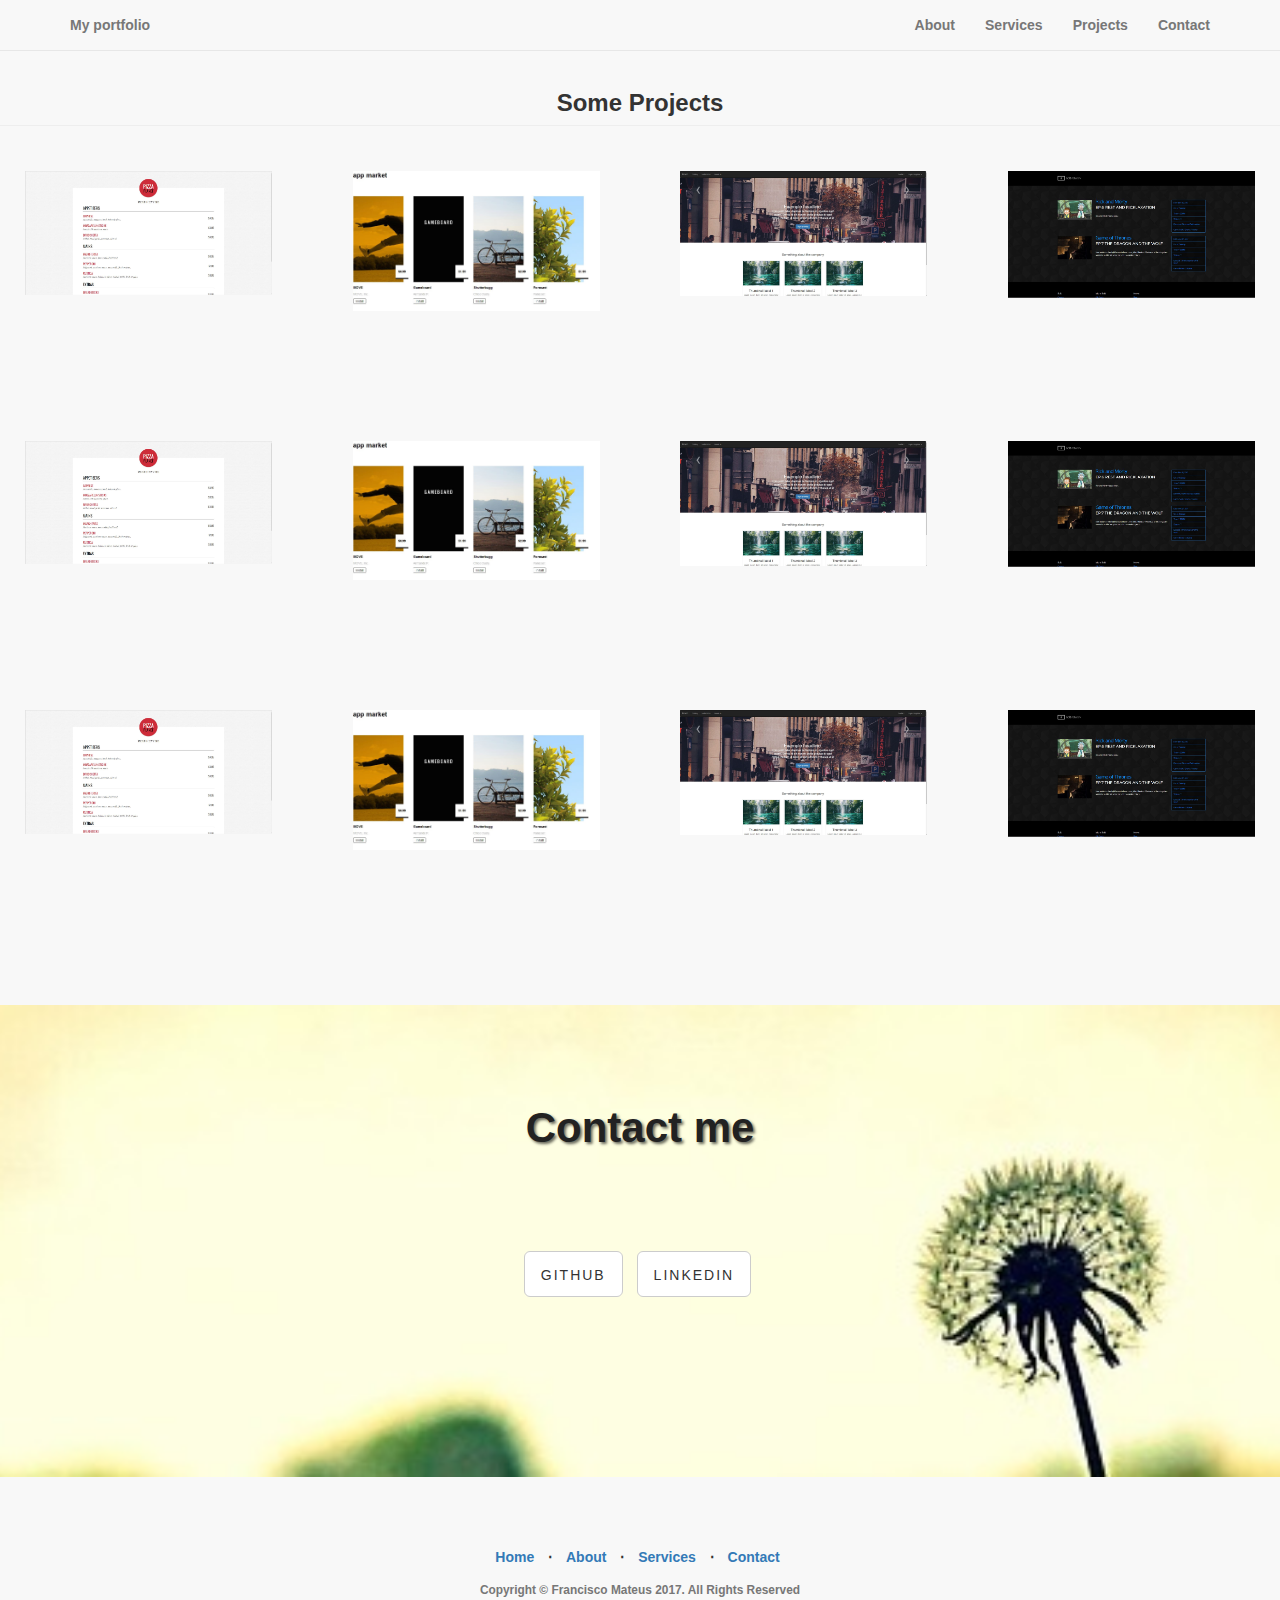
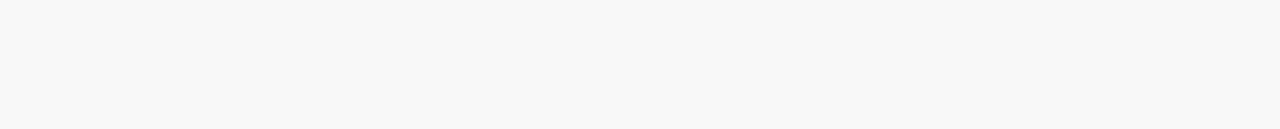
<file: Personal_Portfolio_Webpage/projs.html>
<!DOCTYPE html>
<html lang="en">

<head>
    <meta charset="utf-8">
    <meta http-equiv="X-UA-Compatible" content="IE=edge">
    <meta name="viewport" content="width=device-width, initial-scale=1">
    <!-- The above 3 meta tags *must* come first in the head; any other head content must come *after* these tags -->
    <title>Bootstrap 101 Template</title>

    <!-- Bootstrap -->
    <link href="css/bootstrap.min.css" rel="stylesheet">
    <link href="css/style.css" rel="stylesheet">

    <!-- HTML5 shim and Respond.js for IE8 support of HTML5 elements and media queries -->
    <!-- WARNING: Respond.js doesn't work if you view the page via file:// -->
    <!--[if lt IE 9]>
      <script src="https://oss.maxcdn.com/html5shiv/3.7.3/html5shiv.min.js"></script>
      <script src="https://oss.maxcdn.com/respond/1.4.2/respond.min.js"></script>
    <![endif]-->
</head>

<body>

    <!-- /.Navbar -->
    <nav class="navbar navbar-default navbar-fixed-top topnav" role="navigation">
        <div class="container topnav">
            <!-- Brand and toggle get grouped for better mobile display -->
            <div class="navbar-header">
                <button type="button" class="navbar-toggle" data-toggle="collapse" data-target="#bs-example-navbar-collapse-1">
                    <span class="sr-only">Toggle navigation</span>
                    <span class="icon-bar"></span>
                    <span class="icon-bar"></span>
                    <span class="icon-bar"></span>
                </button>
                <a class="navbar-brand topnav" href="#">My portfolio</a>
            </div>
            <!-- Collect the nav links, forms, and other content for toggling -->
            <div class="collapse navbar-collapse" id="bs-example-navbar-collapse-1">
                <ul class="nav navbar-nav navbar-right">
                    <li>
                        <a href="#about">About</a>
                    </li>
                    <li>
                        <a href="#services">Services</a>
                    </li>
                    <li>
                        <a href="#projects">Projects</a>
                    </li>
                    <li>
                        <a href="#contact">Contact</a>
                    </li>
                </ul>
            </div>
            <!-- /.navbar-collapse -->
        </div>
        <!-- /.container -->
    </nav>


    <!-- Projects -->
    <section>
        <a name="projects"></a>
        <div class="content-section-a">
            <div class="container-full">
                <div class="row">
                    <div class="col-lg-12">
                        <h3 class="page-header">Some Projects</h3>
                    </div>
                    <div class="col-sm-3">
                        <a href="#">
                            <img class="img-responsive portfolio-item" src="img/pizzaplanet.JPG" alt="">
                        </a>
                    </div>

                    <div class="col-sm-3">
                        <a href="#">
                            <img class="img-responsive portfolio-item" src="img/appmarket.JPG" alt="">
                        </a>
                    </div>
                    <div class="col-sm-3">
                        <a href="#">
                            <img class="img-responsive portfolio-item" src="img/comp.JPG" alt="">
                        </a>
                    </div>

                    <div class="col-sm-3">
                        <a href="#">
                            <img class="img-responsive portfolio-item" src="img/comp2.JPG" alt="">
                        </a>
                    </div>
                </div>
                <div class="row">
                    <div class="col-sm-3">
                        <a href="#">
                            <img class="img-responsive portfolio-item" src="img/pizzaplanet.JPG" alt="">
                        </a>
                    </div>

                    <div class="col-sm-3">
                        <a href="#">
                            <img class="img-responsive portfolio-item" src="img/appmarket.JPG" alt="">
                        </a>
                    </div>
                    <div class="col-sm-3">
                        <a href="#">
                            <img class="img-responsive portfolio-item" src="img/comp.JPG" alt="">
                        </a>
                    </div>

                    <div class="col-sm-3">
                        <a href="#">
                            <img class="img-responsive portfolio-item" src="img/comp2.JPG" alt="">
                        </a>
                    </div>
                </div>
                <div class="row">
                    <div class="col-sm-3">
                        <a href="#">
                            <img class="img-responsive portfolio-item" src="img/pizzaplanet.JPG" alt="">
                        </a>
                    </div>

                    <div class="col-sm-3">
                        <a href="#">
                            <img class="img-responsive portfolio-item" src="img/appmarket.JPG" alt="">
                        </a>
                    </div>
                    <div class="col-sm-3">
                        <a href="#">
                            <img class="img-responsive portfolio-item" src="img/comp.JPG" alt="">
                        </a>
                    </div>

                    <div class="col-sm-3">
                        <a href="#">
                            <img class="img-responsive portfolio-item" src="img/comp2.JPG" alt="">
                        </a>
                    </div>
                </div>
                <!-- /.row -->
            </div>
        </div>
    </section>
    <!-- /.End of Project section -->


    <!-- Contact me -->
    <a name="contact"></a>
    <div class="banner">
        <div class="container">
            <div class="row">
                <h2>Contact me</h2>
            </div>
            <div class="row">
                <ul class="list-inline intro-social-buttons">
                    <!-- Put twitter here
                            <li>
                                <a href="https://twitter.com/SBootstrap" class="btn btn-default btn-lg"><i class="fa fa-twitter fa-fw"></i> <span class="network-name">Twitter</span></a>
                            </li>
                            -->
                    <li>
                        <a href="https://github.com/Elthask" target="_blank" class="btn btn-default btn-lg"><i class="fa fa-github fa-fw"></i> <span class="network-name">Github</span></a>
                    </li>
                    <li>
                        <a href="https://www.linkedin.com/in/francisco-mateus-06014791/" target="_blank" class="btn btn-default btn-lg"><i class="fa fa-linkedin fa-fw"></i> <span class="network-name">Linkedin</span></a>
                    </li>
                </ul>
            </div>
        </div>
    </div>
    <!-- Banner -->

    <!-- Footer -->
    <footer>
        <div class="container">
            <div class="row">
                <div class="col-lg-12">
                    <ul class="list-inline">
                        <li>
                            <a href="#">Home</a>
                        </li>
                        <li class="footer-menu-divider">&sdot;</li>
                        <li>
                            <a href="#about">About</a>
                        </li>
                        <li class="footer-menu-divider">&sdot;</li>
                        <li>
                            <a href="#services">Services</a>
                        </li>
                        <li class="footer-menu-divider">&sdot;</li>
                        <li>
                            <a href="#contact">Contact</a>
                        </li>
                    </ul>
                    <p class="copyright text-muted small">Copyright &copy; Francisco Mateus 2017. All Rights Reserved</p>
                </div>
            </div>
        </div>
    </footer>



    <!-- jQuery (necessary for Bootstrap's JavaScript plugins) -->
    <script src="https://ajax.googleapis.com/ajax/libs/jquery/1.12.4/jquery.min.js"></script>
    <!-- Include all compiled plugins (below), or include individual files as needed -->
    <script src="js/bootstrap.min.js"></script>
</body>

</html>
</file>
<file: Javascript_Calculator/style.css>
* {
    color: white;
}

.btn-lg {
    width: 80px;
    height: auto;
    padding: 20px;
    margin: 5px;
    box-shadow: 4px 5px 5px #888888;
    border: 1px solid #131339;
}

.calculator-box {
    width: 450px;
    padding: 30px 30px 20px 10px;
    background-color: #f0f5f5;
    box-shadow: 4px 5px 5px #888888;
    border-radius: 5px;
    margin: 100px;
    border: 5px solid silver;
}

.calcOut {
    width: 87%;
    height: 100px;
    font-size: 20px;
    background-color: grey;
    border-radius: 5px;
    border: 5px solid #131339;
    padding: 20px 0px;
    text-align: right;
    margin: 20px;
}

#steps {
    margin-right: 5px;
}

.lead {
    padding: 30px;
    text-align: center;
}
</file>
<file: Pomodoro_Clock/style.css>
* {
    background-color: black;
    color: white;
}

.btn {
    width: 100px;
    padding: 10px;
}

.clock-timer {
    font-size: 10em;
    letter-spacing: -20%;
}
</file>
<file: Simon_Game/style.css>
body {
    background: url("http://cdn.backgroundhost.com/backgrounds/subtlepatterns/purty_wood.png");
    font-family: 'Righteous', cursive;
    color: black;
}

.container {
    margin: 0 auto;
    text-align: center;
}

h1 {
    font-size: 70px;
}

.simonBoard {
    margin: 0 auto;
    margin-top: 50px;
    border: solid 10px black;
    width: 600px;
    height: 600px;
    border-radius: 600px;
    box-shadow: -10px 10px 7px 0px rgba(50, 50, 50, 0.75);
}

.pad {
    margin: 0;
    float: left;
    position: relative;
    width: 290px;
    height: 290px;
    z-index: 8;
    border: 5px solid black;
}

.green {
    background-color: #0a0;
    -moz-border-radius: 300px 0 0 0;
    border-radius: 300px 0 0 0;
}

.green-active {
    background-color: darkgreen !important;
}

.red {
    background-color: red;
    -moz-border-radius: 0 300px 0 0;
    border-radius: 0 300px 0 0;
}

.red-active {
    background-color: darkred !important;
}

.yellow {
    background-color: yellow;
    -moz-border-radius: 0 0 0 300px;
    border-radius: 0 0 0 300px;
}

.yellow-active {
    background-color: #e6d47e !important;
}

.blue {
    background-color: blue;
    -moz-border-radius: 0 0 300px 0;
    border-radius: 0 0 300px 0;
}

.blue-active {
    background-color: darkblue !important;
}

.board-controls {
    border: 15px solid black;
    height: 245px;
    width: 245px;
    border-radius: 150px;
    background-color: white;
    clear: both;
    position: absolute;
    z-index: 10;
    margin-top: 160px;
    margin-left: 160px;
    -webkit-box-shadow: -6px 8px 5px 0px rgba(50, 50, 50, 0.75);
}

.title {
    font-size: 45px;
    margin-top: 30px;
    margin-bottom: 10px;
    font-weight: bold;
}

.inline {
    display: inline-block;
    vertical-align: middle;
}

.display {
    border: solid 2px black;
    border-radius: 10px;
    color: white;
    width: 60px;
    height: 45px;
    font-size: 40px;
    background-color: #342626;
}

.start,
.strict {
    text-align: center;
    margin: 0px;
    margin-left: 20px;
    border: solid 3px black;
    width: 55px;
    height: 55px;
    border-radius: 30px;
    color: black;
    line-height: 55px;
}

.start {
    background-color: darkred;
}

.strict {
    background-color: yellow;
}

.switch-container {
    margin-top: 10px;
}

.outter-switch {
    border: solid 2px black;
    width: 60px;
    height: 25px;
    background-color: black;
}

.outter-active {
    background-color: gray !important;
}

.inner-switch {
    background-color: gray;
    width: 30px;
    height: 25px;
    position: relative !important;
}

.inner-inactive {
    background-color: black !important;
}
</file>
<file: tic_tac_toe/style.css>
*{
  background-color: black;
  color:white;
}


td {
	border:  2px solid #333;
	height:  100px;
	width:  100px;
	text-align:  center;
	vertical-align:  middle;
	font-family : "Arial Black", Gadget, sans-serif;
	font-size:  70px;
	cursor: pointer;
}

table {
	border-collapse: collapse;
	position: absolute;
	left: 50%;
	margin-left: -155px;
	top: 50px;
}

table tr:first-child td {
	border-top: 0;
}

table tr:last-child td {
	border-bottom: 0;
}

table tr td:first-child {
	border-left: 0;
}

table tr td:last-child {
	border-right: 0;
}

.endgame {
  display: none;
  width: 200px;
  top: 120px;
  background-color: rgba(205,133,63, 0.8);
  position: absolute;
  left: 50%;
  margin-left: -100px;
  padding-top: 50px;
  padding-bottom: 50px;
  text-align: center;
  border-radius: 5px;
  color: white;
  font-size: 2em;
}
</file>
<file: twitch_json_api/style.css>
.img-small {
    width: 100px;
    height: auto;
    padding: 10px;
}
</file>
<file: wikipedia_viewer/style.css>
.col-md-8 {
    padding-top: 10px;
}

.row {
    padding: 10px;
}
</file>
<file: Personal_Portfolio_Webpage/css/style.css>
/*
 * Start Bootstrap - Landing Page (http://startbootstrap.com/)
 * Copyright 2013-2016 Start Bootstrap
 * Licensed under MIT (https://github.com/BlackrockDigital/startbootstrap/blob/gh-pages/LICENSE)
 */

body,
html {
    width: 100%;
    height: 100%;
}

body,
h1,
h2,
h3,
h4,
h5,
h6 {
    font-family: "Lato", "Helvetica Neue", Helvetica, Arial, sans-serif;
    font-weight: 700;
    text-align: center;
}

.topnav {
    font-size: 14px;
}

.lead {
    font-size: 18px;
    font-weight: 400;
}

.intro-header {
    padding-top: 50px;
    /* If you're making other pages, make sure there is 50px of padding to make sure the navbar doesn't overlap content! */
    padding-bottom: 50px;
    text-align: center;
    color: #f8f8f8;
    background-color: #007ebb;
    /*background: url(../img/intro-bg.jpg) no-repeat center center;*/
    background-size: cover;
}

.intro-message {
    position: relative;
    padding-top: 20%;
    padding-bottom: 20%;
    letter-spacing: 5px;
}

.intro-message>h1 {
    margin: 0;
    text-shadow: 2px 2px 3px rgba(0, 0, 0, 0.6);
    font-size: 5em;
}

.intro-divider {
    width: 400px;
    border-top: 1px solid #f8f8f8;
    border-bottom: 1px solid rgba(0, 0, 0, 0.2);
}

.intro-message>h3 {
    text-shadow: 2px 2px 3px rgba(0, 0, 0, 0.6);
}

@media(max-width:767px) {
    .intro-message {
        padding-bottom: 15%;
    }
    .intro-message>h1 {
        font-size: 3em;
    }
    ul.intro-social-buttons>li {
        display: block;
        margin-bottom: 20px;
        padding: 0;
    }
    ul.intro-social-buttons>li:last-child {
        margin-bottom: 0;
    }
    .intro-divider {
        width: 100%;
    }
}

.network-name {
    text-transform: uppercase;
    font-size: 14px;
    font-weight: 400;
    letter-spacing: 2px;
}

.content-section-a {
    padding: 50px 0;
    background-color: #f8f8f8;
    display: block;
}

.content-section-b {
    padding: 50px 0;
    border-top: 1px solid #e7e7e7;
    border-bottom: 1px solid #e7e7e7;
}

.section-heading {
    margin-bottom: 30px;
}

.section-heading-spacer {
    float: center;
    width: 200px;
    border-top: 3px solid #e7e7e7;
}

.banner {
    padding: 100px 0;
    color: #222222;
    background: url(../img/dand.jpg) no-repeat center center;
    background-size: cover;
}

.banner h2 {
    margin: 0;
    text-shadow: 2px 2px 3px rgba(0, 0, 0, 0.6);
    font-size: 3em;
}

.banner ul {
    margin-bottom: 0;
}

.banner-social-buttons {
    float: right;
    margin-top: 0;
}

@media(max-width:1199px) {
    ul.banner-social-buttons {
        float: left;
        margin-top: 15px;
    }
}

@media(max-width:767px) {
    .banner h2 {
        margin: 0;
        text-shadow: 2px 2px 3px rgba(0, 0, 0, 0.6);
        font-size: 3em;
    }
    ul.banner-social-buttons>li {
        display: block;
        margin-bottom: 20px;
        padding: 0;
    }
    ul.banner-social-buttons>li:last-child {
        margin-bottom: 0;
    }
}

footer {
    padding: 50px 0;
    background-color: #f8f8f8;
}

p.copyright {
    margin: 15px 0 0;
}

p {
    text-align: center;
}

.list-inline {
    padding-top: 20px;
    text-align: center;
}

.row {
    padding-bottom: 80px;
}

.lead {
    margin: 20px;
}

.img-responsive {
    padding: 25px;
}

.gallery {
    display: inline-block;
    margin-top: 20px;
}
</file>
